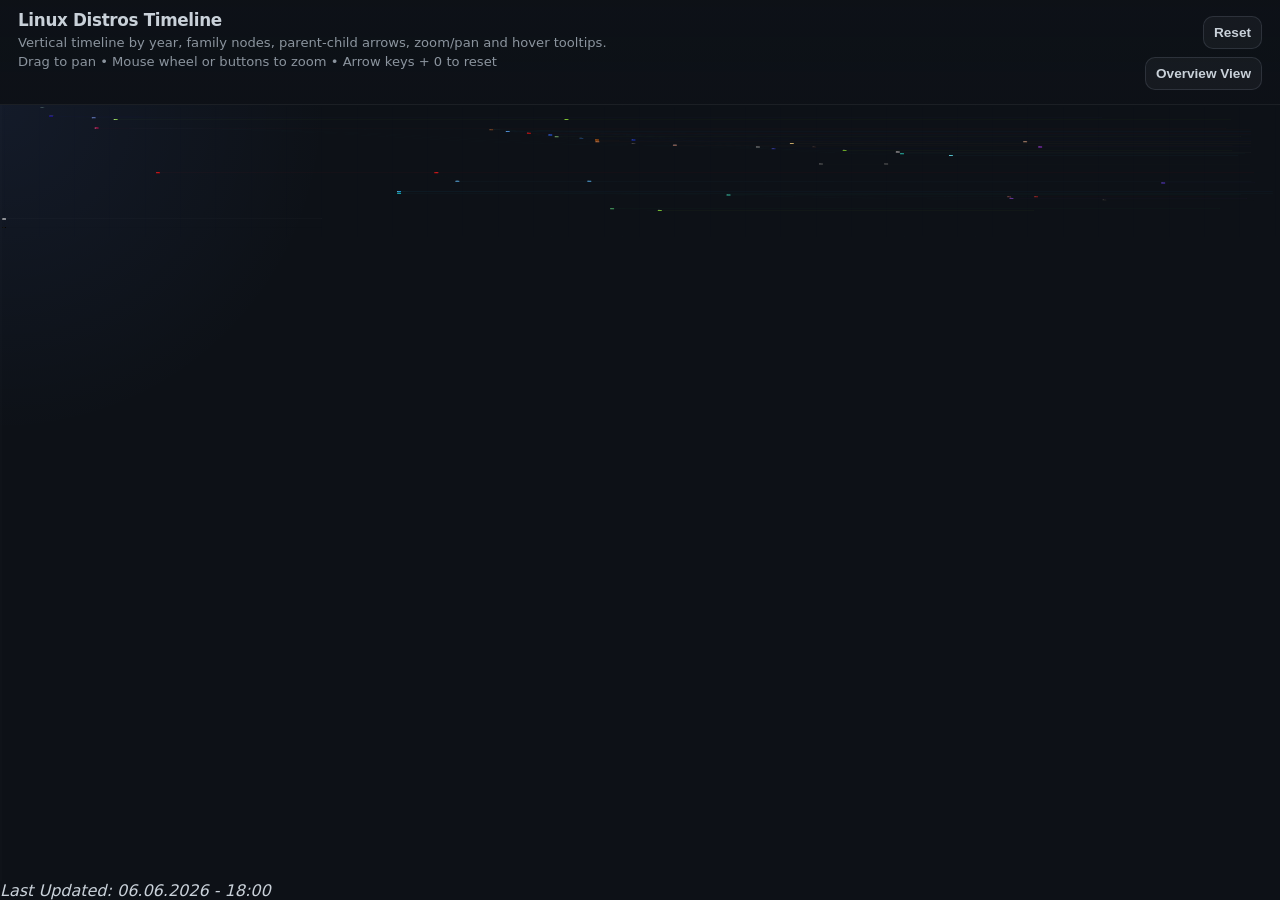
<file: index.html>
<!DOCTYPE html>
<html lang="en">
<head>
  <meta charset="UTF-8" />
  <meta name="viewport" content="width=device-width, initial-scale=1.0" />
      
  <!-- Favicon -->
  <link rel="icon" href="favicon.ico" type="image/x-icon">

  <title>Linux Distros Timeline</title>
  <link rel="stylesheet" href="timeline.css">
</head>
<body>
  <div id="app">
    <header>
      <div class="intro">
        <h1>Linux Distros Timeline</h1>
        <p>Vertical timeline by year, family nodes, parent-child arrows, zoom/pan and hover tooltips.</p>
        <div class="hint">Drag to pan • Mouse wheel or buttons to zoom • Arrow keys + 0 to reset</div>
      </div>
      <div class="controls" role="toolbar" aria-label="Timeline controls">
        <button id="reset-view" type="button" aria-label="Reset view">Reset</button>
        <button id="fit-view" type="button" aria-label="Fit view">Overview View</button>
      </div>
    </header>
    <div id="timeline-wrap">
      <svg id="timeline-svg" viewBox="0 0 1400 1200" preserveAspectRatio="xMinYMin meet"></svg>
    </div>
    <div class="tooltip" id="tooltip"></div>
    <i>Last Updated: 06.06.2026 - 18:00</i>
  </div>

  <script src="timeline.js"></script>
</body>
</html>
</file>
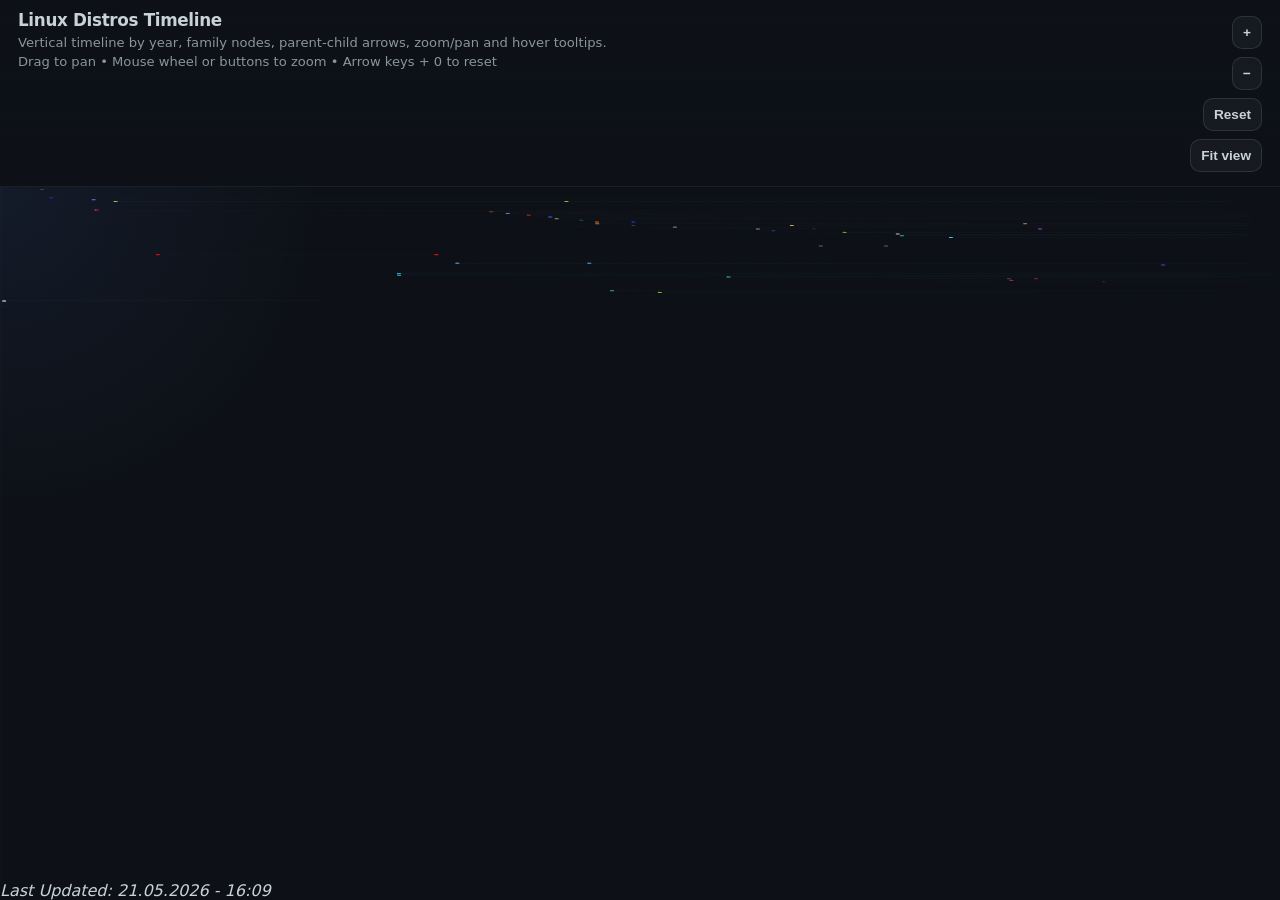
<file: timeline.html>
<!DOCTYPE html>
<html lang="en">
<head>
  <meta charset="UTF-8" />
  <meta name="viewport" content="width=device-width, initial-scale=1.0" />
  <title>Linux Distros Timeline</title>
  <link rel="stylesheet" href="timeline.css">
</head>
<body>
  <div id="app">
    <header>
      <div class="intro">
        <h1>Linux Distros Timeline</h1>
        <p>Vertical timeline by year, family nodes, parent-child arrows, zoom/pan and hover tooltips.</p>
        <div class="hint">Drag to pan • Mouse wheel or buttons to zoom • Arrow keys + 0 to reset</div>
      </div>
      <div class="controls">
        <button id="zoom-in" type="button" aria-label="Zoom in">+</button>
        <button id="zoom-out" type="button" aria-label="Zoom out">−</button>
        <button id="reset-view" type="button">Reset</button>
        <button id="fit-view" type="button">Fit view</button>
      </div>
    </header>
    <div id="timeline-wrap">
      <svg id="timeline-svg" viewBox="0 0 1400 1200" preserveAspectRatio="xMinYMin meet"></svg>
    </div>
    <div class="tooltip" id="tooltip"></div>
    <i>Last Updated: 21.05.2026 - 16:09</i>
  </div>

  <script src="timeline.js"></script>
</body>
</html>
</file>
<file: timeline.css>
:root {
  color-scheme: dark;
  color: #c9d1d9;
  background: #0d1117;
  font-family: system-ui, -apple-system, BlinkMacSystemFont, "Segoe UI", sans-serif;
}

* {
  box-sizing: border-box;
}

html, body {
  margin: 0;
  padding: 0;
  min-height: 100%;
  background: #0d1117;
  color: #c9d1d9;
}

body {
  overflow: hidden;
}

#app {
  width: 100vw;
  height: 100vh;
  display: flex;
  flex-direction: column;
}

header {
  padding: 10px 18px 8px;
  display: flex;
  justify-content: space-between;
  align-items: flex-start;
  gap: 18px;
  background: linear-gradient(180deg, rgba(13,17,23,0.94), rgba(13,17,23,0.86));
  border-bottom: 1px solid rgba(255,255,255,0.06);
  z-index: 2;
  min-height: 44px;
}

.intro {
  flex: 1 1 0;
  min-width: 220px;
}

header h1 {
  margin: 0;
  font-size: 1.05rem;
  font-weight: 700;
  letter-spacing: -0.02em;
}

header p {
  margin: 6px 0 0;
  font-size: 0.82rem;
  color: #8b949e;
  line-height: 1.1;
}

#timeline-wrap {
  position: relative;
  flex: 1;
  overflow: auto;
  background: radial-gradient(circle at top left, rgba(97, 140, 255, 0.08), transparent 22%),
              linear-gradient(90deg, transparent 0%, rgba(255,255,255,0.02) 1px, transparent 2px),
              #0d1117;
  overscroll-behavior: contain;
}

/* momentum scrolling on iOS */
#timeline-wrap {
  -webkit-overflow-scrolling: touch;
}

#timeline-svg {
  display: block;
  /* make SVG responsive: fill container width but allow horizontal scrolling when content is wider */
  width: 100%;
  height: auto;
  min-height: 100%;
  touch-action: none;
  transform-origin: 0 0;
}

.tooltip {
  position: absolute;
  top: 0;
  left: 0;
  padding: 10px 12px;
  border-radius: 12px;
  background: rgba(16, 22, 33, 0.94);
  border: 1px solid rgba(255,255,255,0.08);
  color: #f0f6fc;
  font-size: 0.92rem;
  pointer-events: none;
  opacity: 0;
  transform: translate(-50%, 0);
  transition: opacity 120ms ease, transform 120ms ease;
  white-space: nowrap;
  z-index: 3;
}

.tooltip.visible {
  opacity: 1;
  transform: translate(-50%, -50%);
}

.tooltip strong {
  display: block;
  font-weight: 700;
  margin-bottom: 4px;
}

.controls {
  display: flex;
  flex-direction: column;
  gap: 8px;
  align-items: flex-end;
  justify-content: flex-start;
  padding: 6px 0;
}

.controls button {
  border: 1px solid rgba(148,163,184,0.18);
  background: rgba(255,255,255,0.04);
  color: #c9d1d9;
  padding: 8px 10px;
  border-radius: 10px;
  font-size: 0.85rem;
  font-weight: 600;
  transition: background 120ms ease, border-color 120ms ease, transform 80ms ease;
}

.controls button:active {
  transform: translateY(1px);
}

.controls button:hover,
.controls button:focus-visible {
  background: rgba(255,255,255,0.12);
  border-color: rgba(148,163,184,0.4);
  outline: none;
}

.hint {
  color: #8b949e;
  font-size: 0.82rem;
  margin-top: 4px;
}

/* hide native scrollbars since we support panning with the mouse */
#timeline-wrap {
  -ms-overflow-style: none; /* IE and Edge */
  scrollbar-width: none; /* Firefox */
}

#timeline-wrap::-webkit-scrollbar {
  display: none; /* WebKit browsers */
}

/* Responsive tweaks for smaller screens */
@media (max-width: 768px) {
  header {
    flex-direction: column;
    align-items: flex-start;
    gap: 8px;
  }

  .controls {
    flex-direction: row;
    align-items: center;
    justify-content: flex-end;
    gap: 8px;
    width: 100%;
  }

  .controls button {
    padding: 10px 12px;
    min-width: 44px;
    min-height: 44px;
    width: 44px;
    height: 44px;
    font-size: 1rem;
  }

  .hint { display: none; }
}

@media (max-width: 420px) {
  /* Make controls overlay to avoid header wrapping for very small devices */
  .controls {
    position: absolute;
    top: 8px;
    right: 12px;
    background: transparent;
    padding: 4px;
    gap: 6px;
  }
}

/* Hide keyboard hints on touch-first devices */
@media (pointer: coarse) {
  .hint { display: none; }
}

/* On touch-first devices we avoid hover tooltips overlaying content */
@media (pointer: coarse) {
  .tooltip { display: none; }
}

.year-label {
  fill: #8b949e;
  font-size: 0.85rem;
  text-anchor: middle;
}

.grid-line {
  stroke: rgba(148,163,184,0.36);
  stroke-width: 2;
}

.month-grid-line {
  stroke: rgba(148,163,184,0.24);
  stroke-width: 1.5;
}

.day-grid-line {
  stroke: rgba(148,163,184,0.12);
  stroke-width: 1;
}

.link-path {
  fill: none;
  stroke: rgba(148,163,184,0.8);
  stroke-width: 1.4;
  opacity: 0.9;
}

.update-range {
  stroke-width: 3;
  stroke-linecap: round;
  opacity: 0.8;
}

.update-endpoint {
  stroke: rgba(255,255,255,0.2);
  stroke-width: 1;
}

.node-text {
  fill: #f8fafc;
  font-size: 0.85rem;
  pointer-events: none;
  font-weight: 600;
}
</file>
